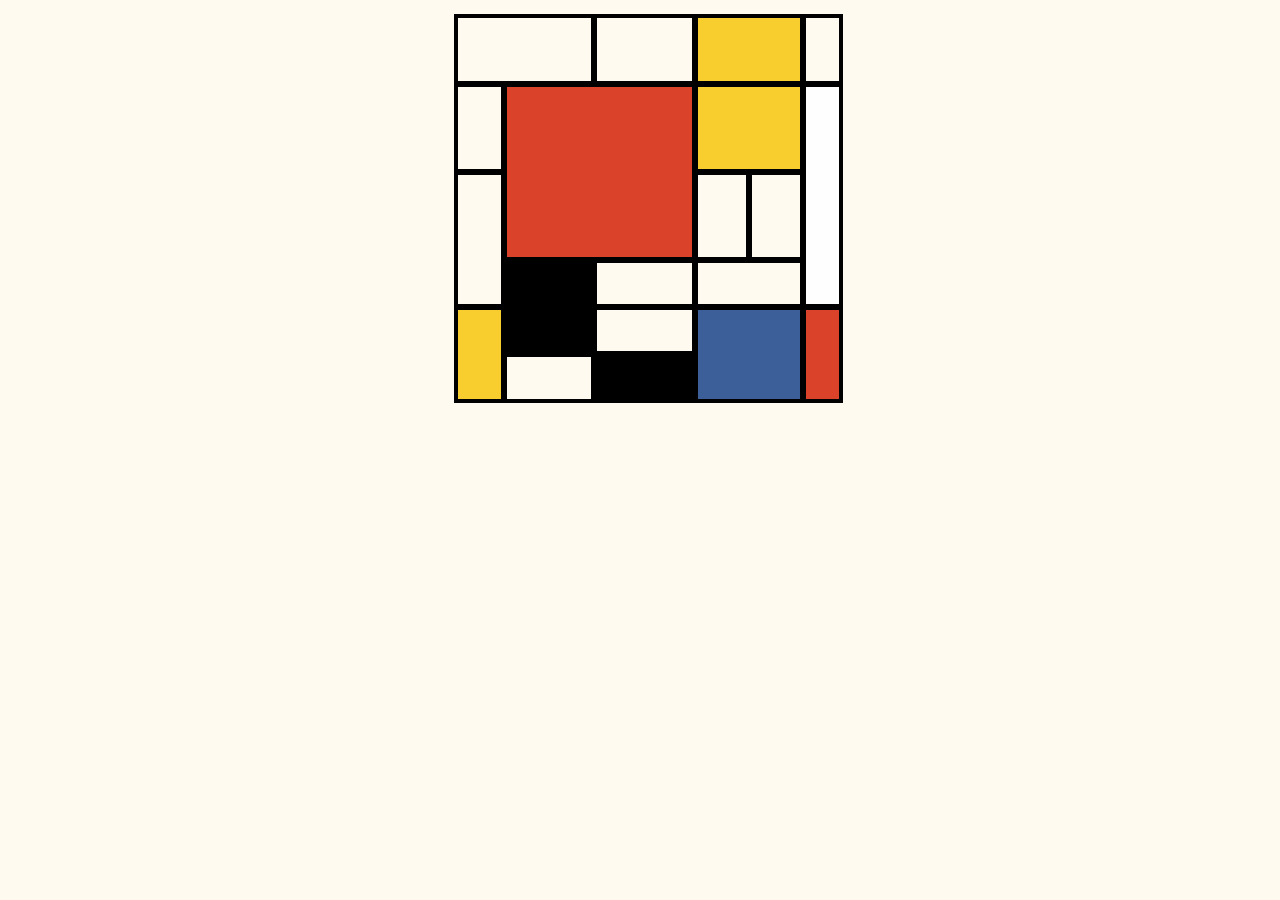
<file: index.html>
<!DOCTYPE html>
<html lang="uk">
<head>
  <meta charset="UTF-8">
  <meta name="viewport" content="width=device-width, initial-scale=1.0">
  <title>Table 3 Hranat</title>
  <link rel="stylesheet" href="picture.css">
</head>
<table id="table2">
  <col width="69"/>
  <col width="65"/>
  <col width="65"/>
  <col width="71"/>
  <col width="71"/>
  <col width="76"/>
  <col width="76"/>
  <col width="52"/>
  <tr class="md">
    <td class="br bb" colspan="3">&nbsp</td>
    <td class="br bb bl" colspan="2">&nbsp</td>
    <td class="br bb bl yellow" colspan="2">&nbsp</td>
    <td class="bb bl">&nbsp</td>
  </tr>
  <tr class="lg">
    <td class="bt br bb">&nbsp</td>
    <td class="bt br bb bl red" colspan="4" rowspan="2">&nbsp</td>
    <td class="bt br bb bl yellow" colspan="2">&nbsp</td>
  </tr>
  <tr class="lg">
    <td class="bt br bb" rowspan="2">&nbsp</td>
    <td class="bt br bb bl">&nbsp</td>
    <td class="bt br bb bl">&nbsp</td>
  </tr>
  <tr class="sm">
    <td class="bt bb bb bl black" colspan="2" rowspan="2">&nbsp</td>
    <td class="bt bb bl">&nbsp</td>
    <td class="bt bb">&nbsp</td>
    <td class="bt bb bl">&nbsp</td>
    <td class="bt br bb">&nbsp</td>
  </tr>
  <tr class="sm">
    <td class="bt br yellow" rowspan="2">&nbsp</td>
    <td class="bt bl">&nbsp</td>
    <td class="bt br">&nbsp</td>
    <td class="bt br bl blue" colspan="2" rowspan="2">&nbsp</td>
    <td class="bt bl red" rowspan="2">&nbsp</td>
  </tr>
  <tr class="sm">
    <td class="bt br bl" colspan="2">&nbsp</td>
    <td class="bt bl black">&nbsp</td>
    <td class="bt br bl black">&nbsp</td>
  </tr>
  </table>
</body>
</html>
</file>
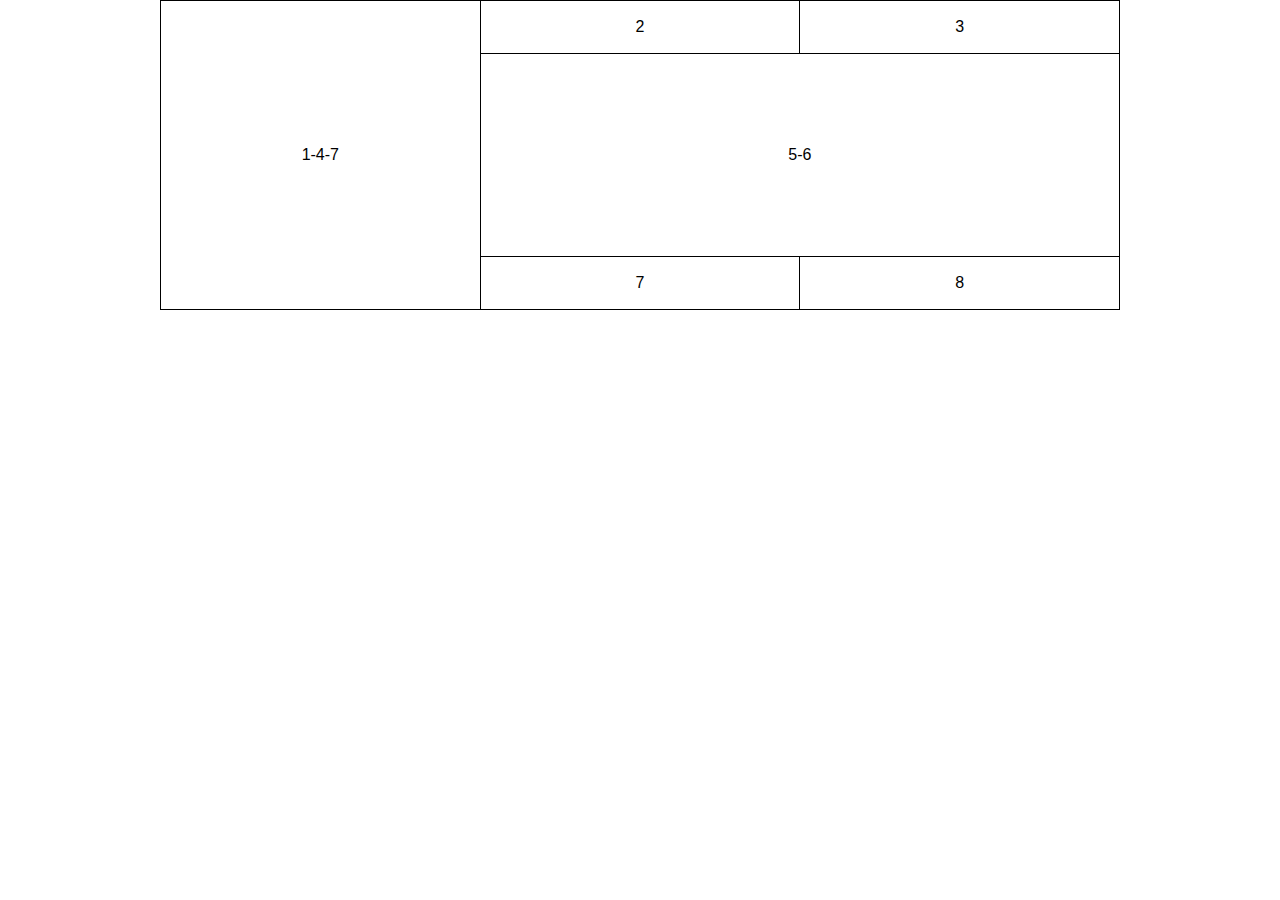
<file: table1.html>
<!DOCTYPE html>
<html lang="uk">
<head>
  <meta charset="UTF-8">
  <meta name="viewport" content="width=device-width, initial-scale=1.0">
  <title>Table 1 Hranat Kateryna</title>
  <link rel="stylesheet" href="style.css">
</head>
<body>
  <table class="table1">
    <tr>
      <td class="cell tripple-column" rowspan="3">1-4-7</td>
      <td class="cell">2</td>
      <td class="cell">3</td>
    </tr>
    <tr>
      <td class="cell double-row" colspan="2">5-6</td>
    </tr>
    <tr>
      <td class="cell">7</td>
      <td class="cell">8</td>
    </tr>
  </table>
</body>
</html>
</file>
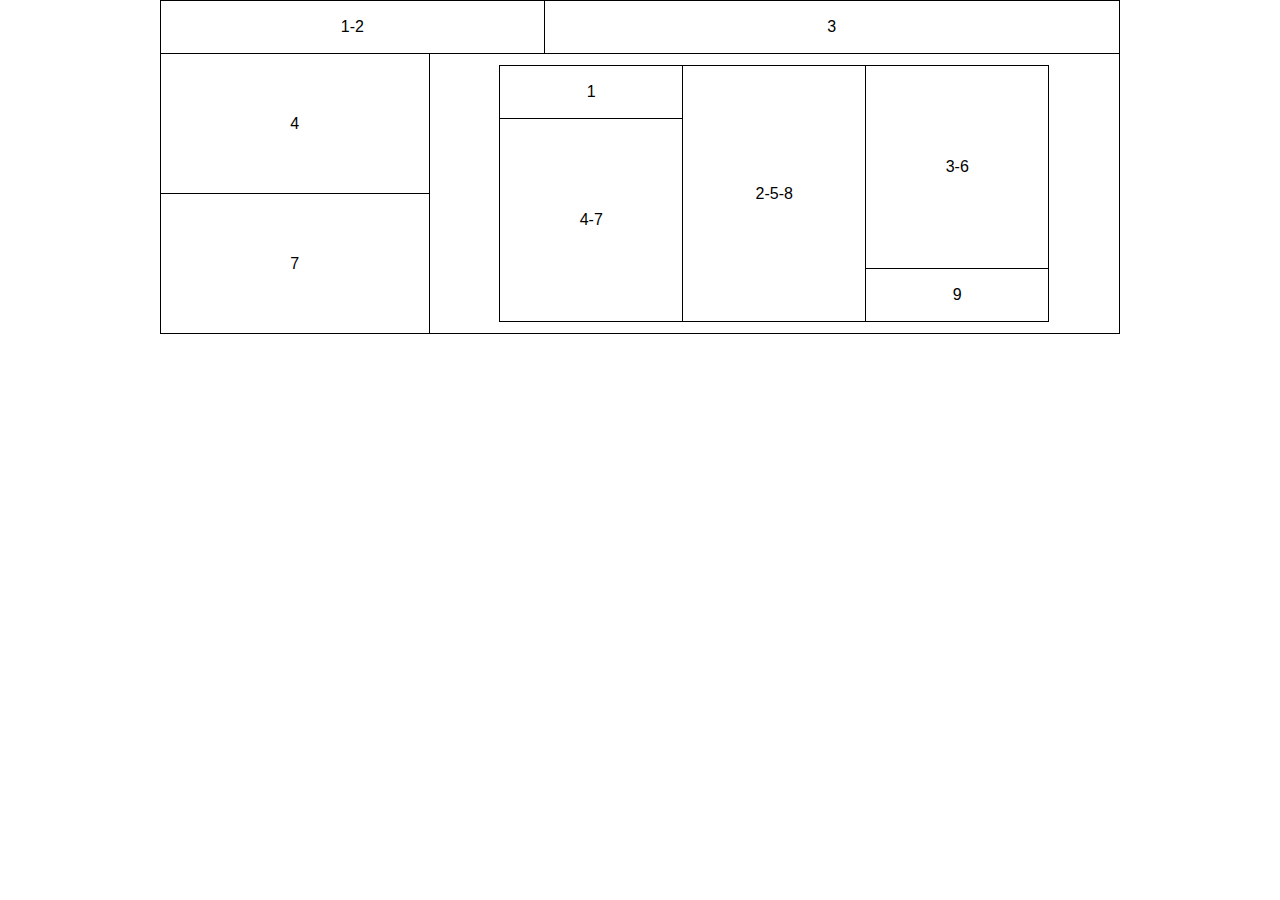
<file: table2.html>
<!DOCTYPE html>
<html lang="uk">
<head>
    <meta charset="UTF-8">
    <meta name="viewport" content="width=device-width, initial-scale=1.0">
    <title>Table 2 Hranat</title>
    <link rel="stylesheet" href="style.css">
</head>
<body>
    <table class="table2">
        <tr>
          <td class="cell onetwo" colspan="3">1-2</td>
          <td class="cell three" colspan="4">3</td>
        </tr>
        <tr>
          <td class="cell four" colspan="2">4</td>
          <td class="cell" rowspan="2" colspan="5">
            <table class="inner">
              <tr>
                <td class="cell">1</td>
                <td class="cell" rowspan="3">2-5-8</td>
                <td class="cell double-row" rowspan="2">3-6</td>
              </tr>
              <tr>
                <td class="cell double-row" rowspan="2">4-7</td>
              </tr>
              <tr>
                <td class="cell">9</td>
              </tr>
            </table>
          </td>
        </tr>
        <tr>
          <td class="cell" colspan="2">7</td>
        </tr>
    </table>
</body>
</html>
</file>
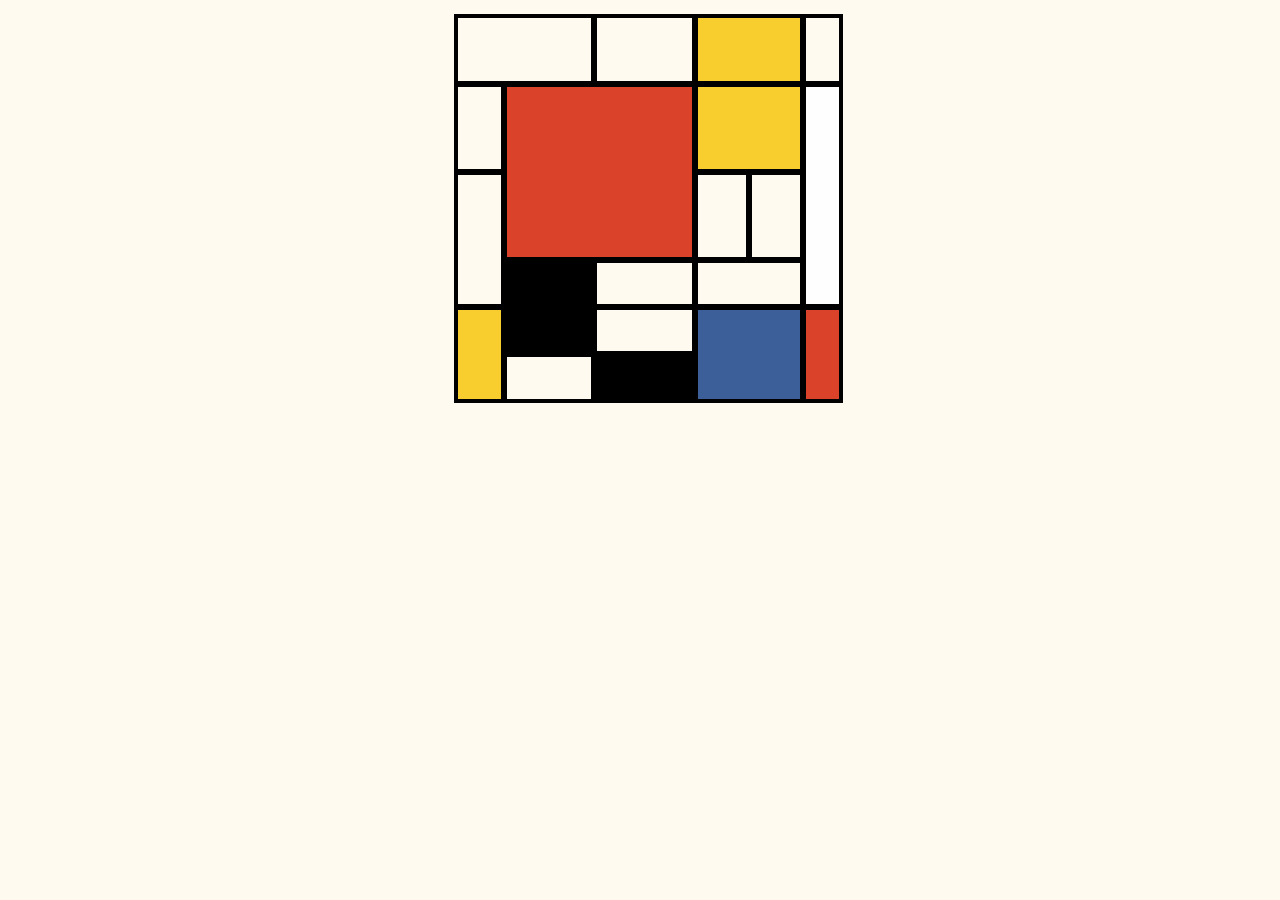
<file: table3.html>
<!DOCTYPE html>
<html lang="uk">
<head>
  <meta charset="UTF-8">
  <meta name="viewport" content="width=device-width, initial-scale=1.0">
  <title>Table 3 Hranat</title>
  <link rel="stylesheet" href="picture.css">
</head>
<table id="table2">
  <col width="69"/>
  <col width="65"/>
  <col width="65"/>
  <col width="71"/>
  <col width="71"/>
  <col width="76"/>
  <col width="76"/>
  <col width="52"/>
  <tr class="md">
    <td class="br bb" colspan="3">&nbsp</td>
    <td class="br bb bl" colspan="2">&nbsp</td>
    <td class="br bb bl yellow" colspan="2">&nbsp</td>
    <td class="bb bl">&nbsp</td>
  </tr>
  <tr class="lg">
    <td class="bt br bb">&nbsp</td>
    <td class="bt br bb bl red" colspan="4" rowspan="2">&nbsp</td>
    <td class="bt br bb bl yellow" colspan="2">&nbsp</td>
  </tr>
  <tr class="lg">
    <td class="bt br bb" rowspan="2">&nbsp</td>
    <td class="bt br bb bl">&nbsp</td>
    <td class="bt br bb bl">&nbsp</td>
  </tr>
  <tr class="sm">
    <td class="bt bb bb bl black" colspan="2" rowspan="2">&nbsp</td>
    <td class="bt bb bl">&nbsp</td>
    <td class="bt bb">&nbsp</td>
    <td class="bt bb bl">&nbsp</td>
    <td class="bt br bb">&nbsp</td>
  </tr>
  <tr class="sm">
    <td class="bt br yellow" rowspan="2">&nbsp</td>
    <td class="bt bl">&nbsp</td>
    <td class="bt br">&nbsp</td>
    <td class="bt br bl blue" colspan="2" rowspan="2">&nbsp</td>
    <td class="bt bl red" rowspan="2">&nbsp</td>
  </tr>
  <tr class="sm">
    <td class="bt br bl" colspan="2">&nbsp</td>
    <td class="bt bl black">&nbsp</td>
    <td class="bt br bl black">&nbsp</td>
  </tr>
  </table>
</body>
</html>
</file>
<file: picture.css>
:root {
    --border-width: 6px;
}
  
* {
    box-sizing: border-box;
    background-color: floralwhite;
}

img {
    border: 0px solid transparent;
    width: 404px;
    height: 404px;
}

body {
    width: 100%;
    background-color: floralwhite;
    display: flex;
    justify-content: space-evenly;
}

table {
    empty-cells: show;
    background-color: #fefefe;
    border: 0px solid transparent;
    width: 389px;
    height: 389px;
    margin: 6px;
    border-collapse: collapse;
    border: 4px solid black
}
thead { display: none }
tr {
    border: 0px none transparent;
}

td {
    border: 0px none transparent;
}

.bl {
    border-left: var(--border-width, 4px) solid black;
}

.bt {
    border-top: var(--border-width, 4px) solid black;
}

.br {
    border-right: var(--border-width, 4px) solid black;
}

.bb {
    border-bottom: var(--border-width, 4px) solid black;
}

.red {
    background-color: #da422a;
}

.yellow {
    background-color: #f8ce2e;
}

.black {
    background-color: black;
}

.blue {
    background-color: #3c5f99;
}

.sm {
    height: 40px;
}
.md {
    height: 58px;
}
.lg {
    height: 75px;
}
</file>
<file: style.css>
body {
    font-family: Arial, sans-serif;
    margin: 0;
    text-align: center;
}

table {
    width: 75%;
    border-collapse: collapse;
    margin: 0 auto;
}

.cell {
    border: 1px solid black;
    text-align: center;
    vertical-align: middle;
    height: 50px;
}
.table1 .cell, .inner .cell {
    width: 33%;
}

.double-row {
    height: 200px;
}

.three {
    width: 60%;
}

.four {
    width: 28%;
}

.inner {
    margin: 10px auto;
    width: 80%
}
</file>
